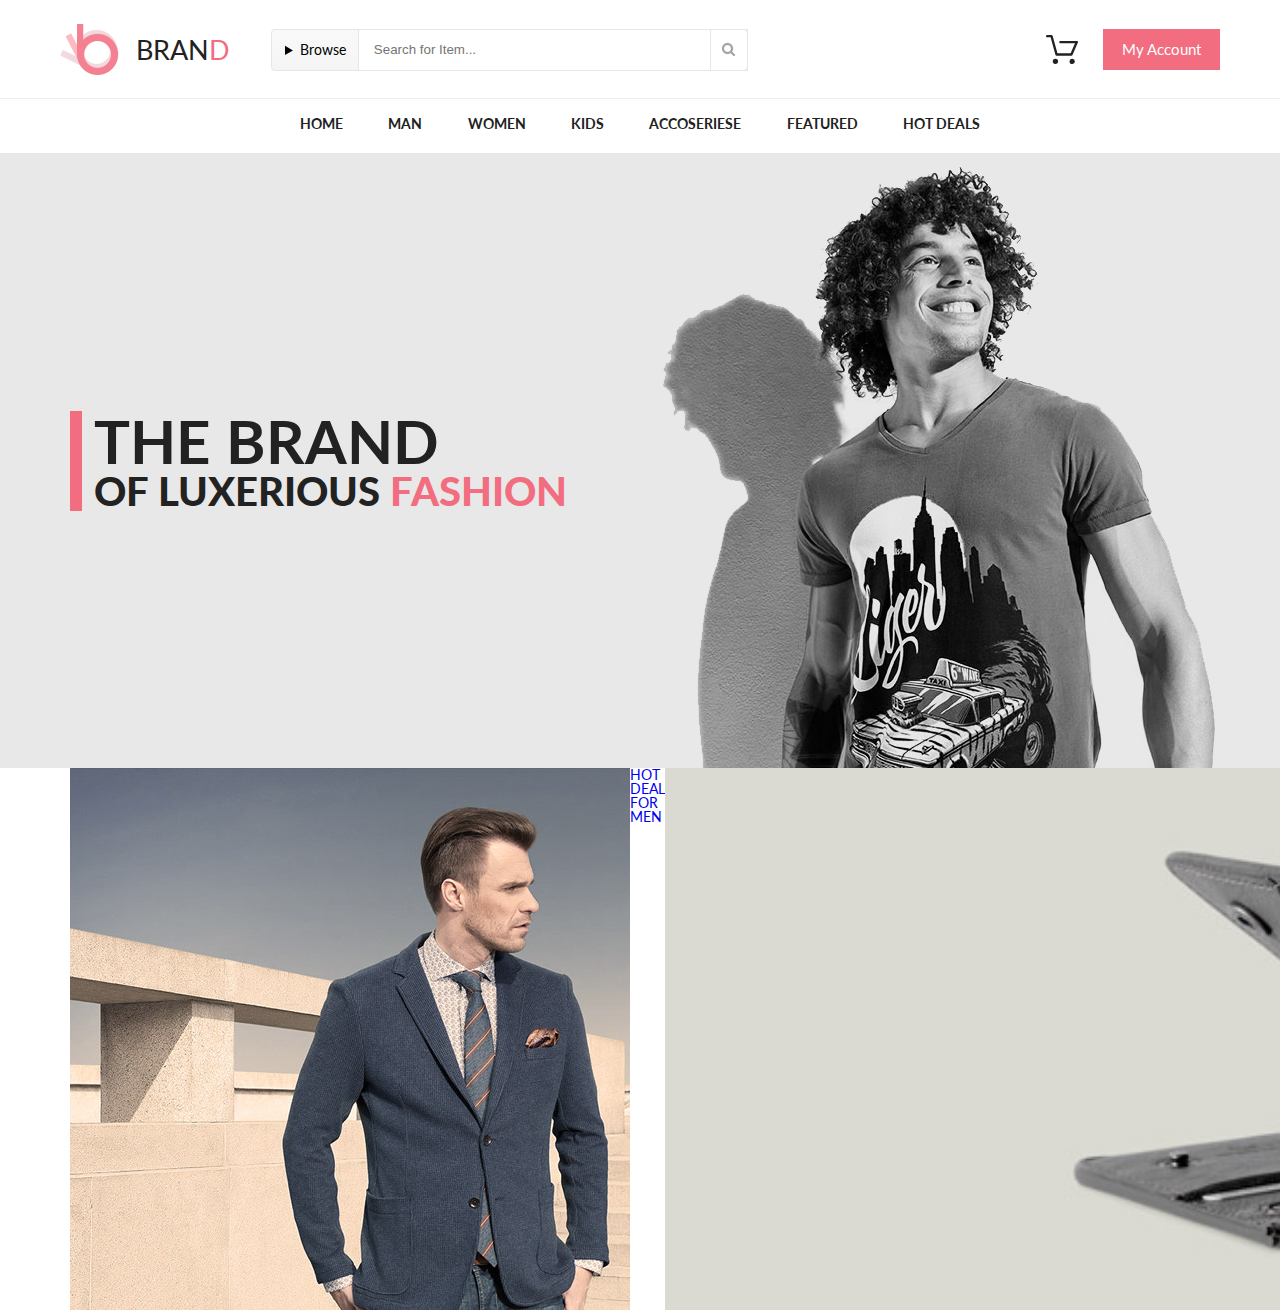
<file: THE BRAND/index.html>
<!-- Сообщаем браузеру как стоит обрабатывать эту страницу -->
<!DOCTYPE html>
<!-- Оболочка документа, указываем язык содержимого -->
<html lang="en">
	<!-- Заголовок страницы, контейнер для других важных данных (не отображается) -->
	<head>
		<!-- Заголовок страницы в браузере -->
		<title>TheBrand</title>
		<!-- Кодировка страницы -->
		<meta charset="UTF-8">
		<meta name="format-derection" content="telephone=no">
		<meta name="viewport" content="width=device-width, initial-scale=1.0"/>
		<!-- Подключаем шрифты -->
		<link rel="preconnect" href="https://fonts.gstatic.com">
		<link rel="preconnect" href="https://fonts.gstatic.com">
		<link href="https://fonts.googleapis.com/css2?family=Lato:wght@300;400;700;900&display=swap" rel="stylesheet">
	<!-- Подключаем CSS -->
	<link rel="stylesheet" href="css/style.css">
	</head>
<body>
	<header class="header">
		<div class="container header__page">
			<nav class="header__left">
				<a href="#" class="header__logo">
					<img src="image/menu/brand.svg" alt="#">
				</a>
				<a href="#" class="header__title"><p>BRAN<span>D</span></p></a>
				<form action="#" class="header__search">
					<details class="header__browse">
						<summary>Browse</summary>
					</details>
					<input placeholder="Search for Item..." type="search" class="header__field">
					<button type="submit" class="header__btn"><img src="image/menu/loop.png" alt=""></button>
				</form>
			</nav>
			<nav class="header__right">
				<a href="#" class="header__cart"><img src="image/menu/cart.svg"></a>
				<a href="#" class="header__acc">My Account</a>
			</nav>
		</div>
	</header>
	<div class="menu">
		<nav class="menu__page container-mini">
			<ul class="menu__item">
				<li class="menu__link"><a href="#">Home</a></li>
				<li class="menu__link"><a href="#">Man</a></li>
				<li class="menu__link"><a href="#">Women</a></li>
				<li class="menu__link"><a href="#">Kids</a></li>
				<li class="menu__link"><a href="#">Accoseriese</a></li>
				<li class="menu__link"><a href="#">Featured</a></li>
				<li class="menu__link"><a href="#">Hot Deals</a></li>
			</ul>
		</nav>
	</div>
	<main class="content">
		<section class="intro">
			<div class="intro__page container">
				<div class="intro__title">
					<h1>THE BRAND</h1>
					<p>OF LUXERIOUS <span>FASHION</span> </p>
				</div>
			</div>
		</section>
		<section class="card">
			<div class="card__page container">
				<div class="card__block">
					<a href="#" class="card__item">
						<img src="image/card/men.jpg" alt="#" class="card__image">
						<p class="card__text">HOT DEAL <span>FOR MEN</span></p>
					</a>
					<a href="#" class="card__item">
						<img src="image/card/accesories.jpg" alt="#" class="card__image">
						<p class="card__text">LUXIROUS & trendy <span>ACCESORIES</span></p>
					</a>
					<a href="#" class="card__item">
						<img src="image/card/women.jpg" alt="#" class="card__image">
						<p class="card__text">30% offer <span>WOMEN</span></p>
					</a>
					<a href="#" class="card__item">
						<img src="image/card/kids.jpg" alt="#" class="card__image">
						<p class="card__text">new arrivals <span>FOR KIDS</span></p>
					</a>
				</div>
			</div>
		</section>
	</main>
</body>
</file>
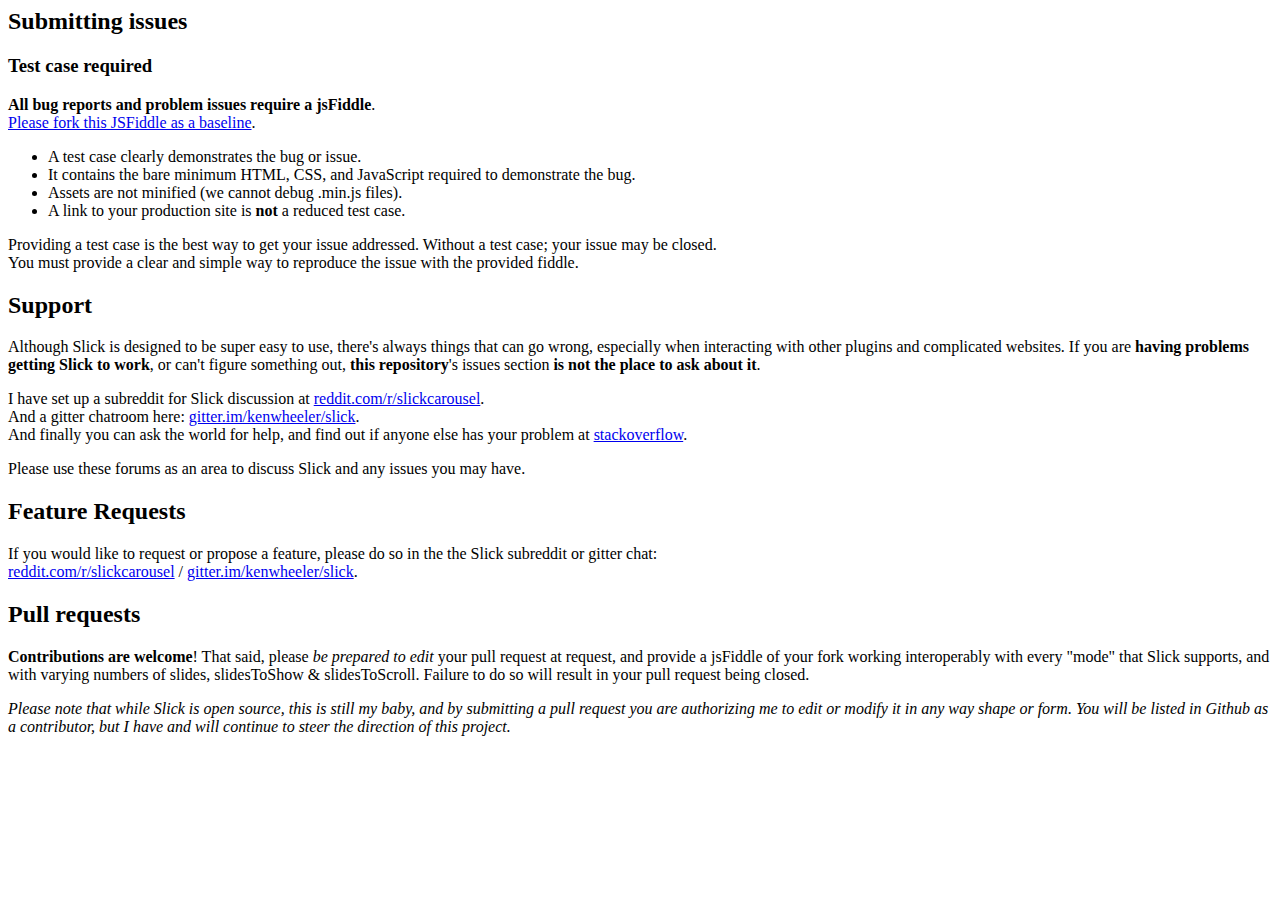
<file: профессиональная вёрстка/#source/js/slick-1.8.1/slick-1.8.1/CONTRIBUTING.html>
<html>
      <head>
        <meta charset="UTF-8">
        <title>CONTRIBUTING.markdown</title>
      </head>
      <body>
        <h2 id="submitting-issues">Submitting issues</h2>
<h3 id="test-case-required">Test case required</h3>
<p><strong>All bug reports and problem issues require a jsFiddle</strong>.<br><a href="http://jsfiddle.net/simeydotme/fmo50w7n/">Please fork this JSFiddle as a baseline</a>.</p>
<ul>
<li>A test case clearly demonstrates the bug or issue.</li>
<li>It contains the bare minimum HTML, CSS, and JavaScript required to demonstrate the bug.</li>
<li>Assets are not minified (we cannot debug .min.js files).</li>
<li>A link to your production site is <strong>not</strong> a reduced test case.</li>
</ul>
<p>Providing a test case is the best way to get your issue addressed. Without a test case; your issue may be closed.<br>You must provide a clear and simple way to reproduce the issue with the provided fiddle.</p>
<h2 id="support">Support</h2>
<p>Although Slick is designed to be super easy to use, there&#39;s always things that can go wrong, especially when interacting with other plugins and complicated websites. If you are <strong>having problems getting Slick to work</strong>, or can&#39;t figure something out, <strong>this repository</strong>&#39;s issues section <strong>is not the place to ask about it</strong>.  </p>
<p>I have set up a subreddit for Slick discussion at <a href="http://www.reddit.com/r/slickcarousel/">reddit.com/r/slickcarousel</a>.<br>And a gitter chatroom here: <a href="https://gitter.im/kenwheeler/slick">gitter.im/kenwheeler/slick</a>.<br>And finally you can ask the world for help, and find out if anyone else has your problem at <a href="http://stackoverflow.com/search?q=slick+carousel">stackoverflow</a>.</p>
<p>Please use these forums as an area to discuss Slick and any issues you may have.</p>
<h2 id="feature-requests">Feature Requests</h2>
<p>If you would like to request or propose a feature, please do so in the the Slick subreddit or gitter chat:<br><a href="http://www.reddit.com/r/slickcarousel/">reddit.com/r/slickcarousel</a> / <a href="https://gitter.im/kenwheeler/slick">gitter.im/kenwheeler/slick</a>.</p>
<h2 id="pull-requests">Pull requests</h2>
<p><strong>Contributions are welcome</strong>! That said, please <em>be prepared to edit</em> your pull request at request, and provide a jsFiddle of your fork working interoperably with every &quot;mode&quot; that Slick supports, and with varying numbers of slides, slidesToShow &amp; slidesToScroll. Failure to do so will result in your pull request being closed.</p>
<p><em>Please note that while Slick is open source, this is still my baby, and by submitting a pull request you are authorizing me to edit or modify it in any way shape or form. You will be listed in Github as a contributor, but I have and will continue to steer the direction of this project.</em></p>

      </body>
    </html>
</file>
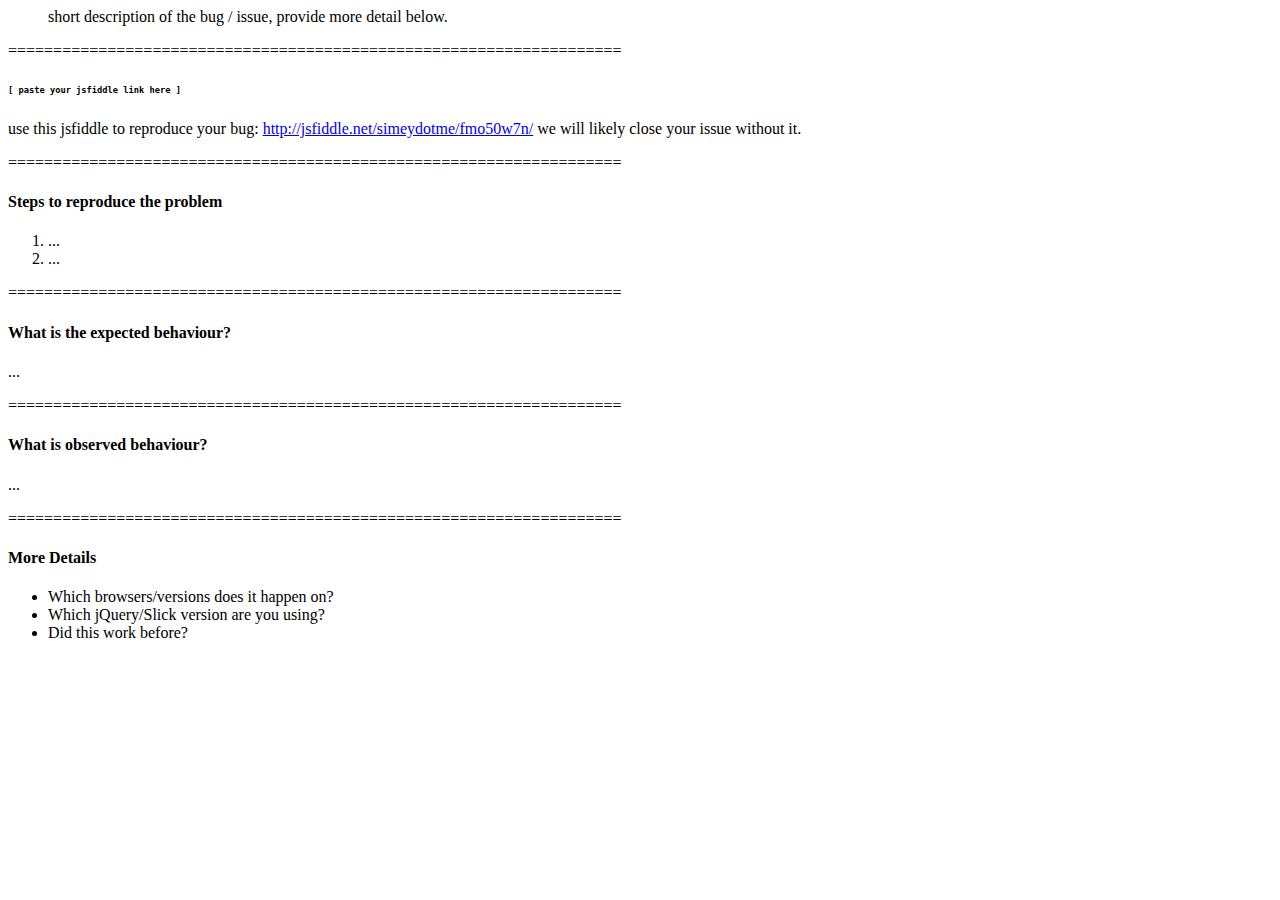
<file: профессиональная вёрстка/#source/js/slick-1.8.1/slick-1.8.1/ISSUE_TEMPLATE.html>
<html>
      <head>
        <meta charset="UTF-8">
        <title>ISSUE_TEMPLATE.md</title>
      </head>
      <body>
        <blockquote>
<p>short description of the bug / issue, provide more detail below.</p>
</blockquote>
<p>====================================================================</p>
<h6 id="-paste-your-jsfiddle-link-here-"><code>[  paste your jsfiddle link here  ]</code></h6>
<p>use this jsfiddle to reproduce your bug: 
<a href="http://jsfiddle.net/simeydotme/fmo50w7n/">http://jsfiddle.net/simeydotme/fmo50w7n/</a> 
we will likely close your issue without it.</p>
<p>====================================================================</p>
<h4 id="steps-to-reproduce-the-problem">Steps to reproduce the problem</h4>
<ol>
<li>...  </li>
<li>...  </li>
</ol>
<p>====================================================================</p>
<h4 id="what-is-the-expected-behaviour-">What is the expected behaviour?</h4>
<p>...  </p>
<p>====================================================================</p>
<h4 id="what-is-observed-behaviour-">What is observed behaviour?</h4>
<p>...  </p>
<p>====================================================================</p>
<h4 id="more-details">More Details</h4>
<ul>
<li>Which browsers/versions does it happen on?</li>
<li>Which jQuery/Slick version are you using?</li>
<li>Did this work before?</li>
</ul>

      </body>
    </html>
</file>
<file: THE BRAND/css/style.css>
@charset "UTF-8";
/*Обнуление*/
* {
  padding: 0;
  margin: 0;
  border: 0;
  -webkit-box-sizing: border-box;
  box-sizing: border-box; }

*, *:befor, *after {
  -moz-box-sizing: border-box;
  -webkit-box-sizing: border-box;
  box-sizing: border-box; }

:focus, :active {
  outline: none; }

a:focus, a:active {
  outline: none; }

nav, footer, header, aside {
  display: block; }

html, body {
  height: 100%;
  width: 100%;
  font-size: 100%;
  line-height: 1;
  font-size: 14px;
  -ms-text-size-adjust: 100%;
  -moz-text-size-adjust: 100%;
  -webkit-text-size-adjust: 100%; }

/*input,button,textarea{font-family:inherit;}*/
input::-ms-clear {
  display: none; }

button {
  cursor: pointer; }

button::-moz-focus-inner {
  padding: 0;
  border: 0; }

a, a:visited {
  text-decoration: none; }

a:hover {
  -webkit-text-emphasis: none;
  text-emphasis: none; }

ul li {
  list-style: none; }

img {
  vertical-align: top; }

/* h1,h2,h3,h4,h5,h6{font-size: inherit;font-weight: 400;}*/
body {
  font-family: 'Lato', sans-serif; }

/*Стиль контейнера*/
.container {
  max-width: 1160px;
  padding: 0 10px;
  margin: 0 auto;
  width: 100%; }

.header {
  outline: 1px solid #ececec; }
  .header__page {
    display: -webkit-box;
    display: -ms-flexbox;
    display: flex;
    -webkit-box-pack: justify;
    -ms-flex-pack: justify;
    justify-content: space-between;
    max-height: 100px;
    padding: 24px 0 23px 0; }
  .header__left {
    display: -webkit-box;
    display: -ms-flexbox;
    display: flex;
    -webkit-box-align: center;
    -ms-flex-align: center;
    align-items: center; }
  .header__logo {
    margin: 0 17px 0 0; }
  .header__title {
    margin: 0 42px 0 0;
    font-size: 27px;
    font-weight: 400;
    text-transform: uppercase;
    color: #222; }
  .header__title span {
    color: #f16d7f; }
  .header__search {
    display: -webkit-box;
    display: -ms-flexbox;
    display: flex;
    outline: 1px solid #e6e6e6;
    border-radius: 3px 3px 3px 3px; }
  .header__browse {
    background-color: #cdcdcc;
    background-image: -webkit-gradient(linear, left top, left bottom, from(#f9f9f9), to(whitesmoke));
    background-image: -webkit-linear-gradient(top, #f9f9f9 0%, whitesmoke 100%);
    background-image: -o-linear-gradient(top, #f9f9f9 0%, whitesmoke 100%);
    background-image: linear-gradient(180deg, #f9f9f9 0%, whitesmoke 100%);
    padding: 13px; }
  .header__field {
    background-color: white;
    outline: 1px solid #e6e6e6;
    padding: 0 160px 0 15px; }
  .header__btn {
    padding: 11px;
    background-color: white;
    outline: 1px solid #e6e6e6; }
  .header__right {
    display: -webkit-box;
    display: -ms-flexbox;
    display: flex;
    -webkit-box-align: center;
    -ms-flex-align: center;
    align-items: center; }
  .header__cart {
    margin: 0 25px 0 0; }
  .header__acc {
    padding: 13px 19px;
    background-color: #f16d7f;
    color: white;
    font-size: 15px;
    font-weight: 400; }

.menu {
  margin: 19px 0 0 0; }
  .menu__item {
    display: -webkit-box;
    display: -ms-flexbox;
    display: flex;
    -webkit-box-pack: justify;
    -ms-flex-pack: justify;
    justify-content: space-between; }
  .menu__link a {
    color: #222;
    font-size: 14px;
    font-weight: 700;
    text-transform: uppercase; }

.container-mini {
  max-width: 700px;
  padding: 0 10px;
  margin: 0 auto;
  width: 100%; }

.intro {
  height: 615px;
  margin: 22px 0 0 0;
  background-color: #e8e8e8; }
  .intro__page {
    display: -webkit-box;
    display: -ms-flexbox;
    display: flex;
    -webkit-box-pack: start;
    -ms-flex-pack: start;
    justify-content: start;
    -webkit-box-align: center;
    -ms-flex-align: center;
    align-items: center;
    height: 100%;
    background: url("../image/bg/bg.png") no-repeat 58px -139px; }
  .intro__title {
    font-weight: 900;
    color: #222;
    border-left: 12px solid #f16d7f;
    padding: 0 0 0 12px; }
  .intro__title h1 {
    font-size: 60px; }
  .intro__title p {
    font-size: 40px; }
  .intro__title span {
    color: #f16d7f;
    font-size: 40px; }

.card__page {
  display: -webkit-box;
  display: -ms-flexbox;
  display: flex;
  -webkit-box-orient: vertical;
  -webkit-box-direction: normal;
  -ms-flex-direction: column;
  flex-direction: column; }

.card__block {
  display: -webkit-box;
  display: -ms-flexbox;
  display: flex;
  -webkit-box-pack: justify;
  -ms-flex-pack: justify;
  justify-content: space-between; }

.card__item {
  display: -webkit-box;
  display: -ms-flexbox;
  display: flex;
  position: relative; }
</file>
